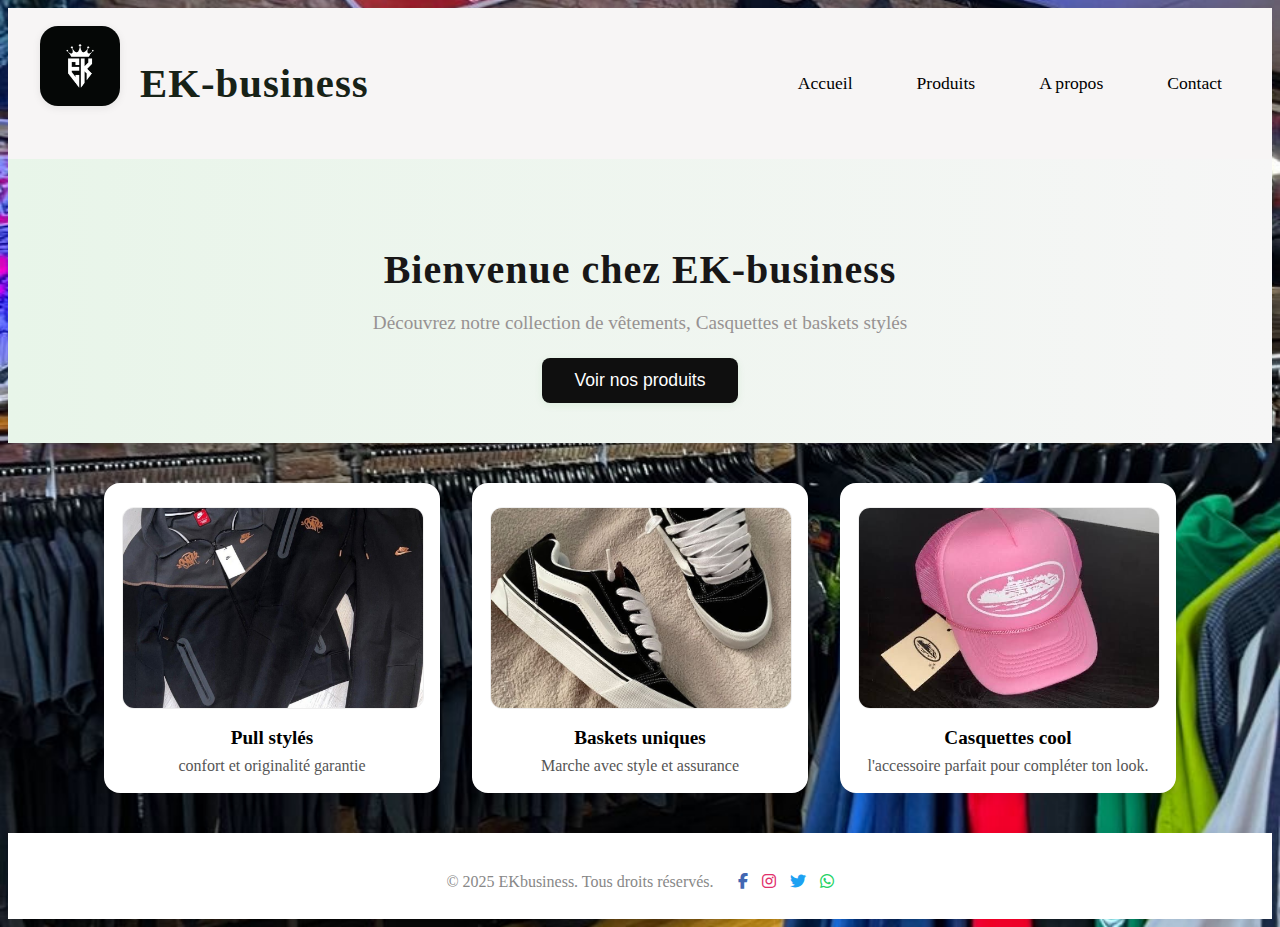
<file: codebase/index.html>
<!DOCTYPE html>
<html lang="en">
<head>
    <meta charset="UTF-8">
    <meta name="viewport" content="width=device-width, initial-scale=1.0">
    <title>EKbusiness</title>
    <link rel="stylesheet" href="css/main.css">
    <link rel="stylesheet" href="https://cdnjs.cloudflare.com/ajax/libs/font-awesome/6.5.0/css/all.min.css">
</head>
<body>
    <header>
        <div class="logo">
                <img src="img/logo du big boss.JPG" alt="Logo Ek-business">
                <h2>EK-business</h2>
            </div>
        <nav class="navbar">
            <ul>
                <li><a href="index.html">Accueil</a></li>
                <li><a href="Produits.html">Produits</a></li>
                <li><a href="Apropos.html">A propos</a></li>
                <li><a href="contact.html">Contact</a></li>
            </ul>
        </nav>
    </header> 

    <section class="hero">
        <h1>Bienvenue chez EK-business</h1>
        <p>Découvrez notre collection de vêtements, Casquettes et baskets stylés</p>
        <button type="#" class="btn"><a href="Produits.html">Voir nos produits</a></button>

    </section>

    <section class="highlights">
        <div class="card">
            <img src="img/nike tech syna.JPG" alt="pull, T-shirt tendance">
            <h3>Pull stylés</h3>
            <p>confort et originalité garantie</p>
        </div>
        <div class="card">
            <img src="img/vans khalifa.JPG" alt="Baskets">
            <h3>Baskets uniques</h3>
            <p>Marche avec style et assurance</p>
        </div>
        <div class="card">
            <img src="img/casquette corteiz rose.JPG" alt="Casquettes">
            <h3>Casquettes cool</h3>
            <p>l'accessoire parfait pour compléter ton look.</p>
        </div>
 
    </section> 
    
    <footer>
        <p> &copy; 2025 EKbusiness. Tous droits réservés.
            <span style="margin-left:20px;">
                <a href="https://facebook.com/" target="_blank" title="Facebook" style="color:#4267B2;">
                    <i class="fab fa-facebook-f"></i>
                </a>
                <a href="https://instagram.com/" target="_blank" title="Instagram" style="color:#E1306C; margin-left:10px;">
                    <i class="fab fa-instagram"></i>
                </a>
                <a href="https://twitter.com/" target="_blank" title="Twitter" style="color:#1DA1F2; margin-left:10px;">
                    <i class="fab fa-twitter"></i>
                </a>
                <a href="https://wa.me/33600000000" target="_blank" title="WhatsApp" style="color:#25D366; margin-left:10px;">
                    <i class="fab fa-whatsapp"></i>
                </a>
            </span>
        </p>
    </footer>
</body>
</html>
</file>
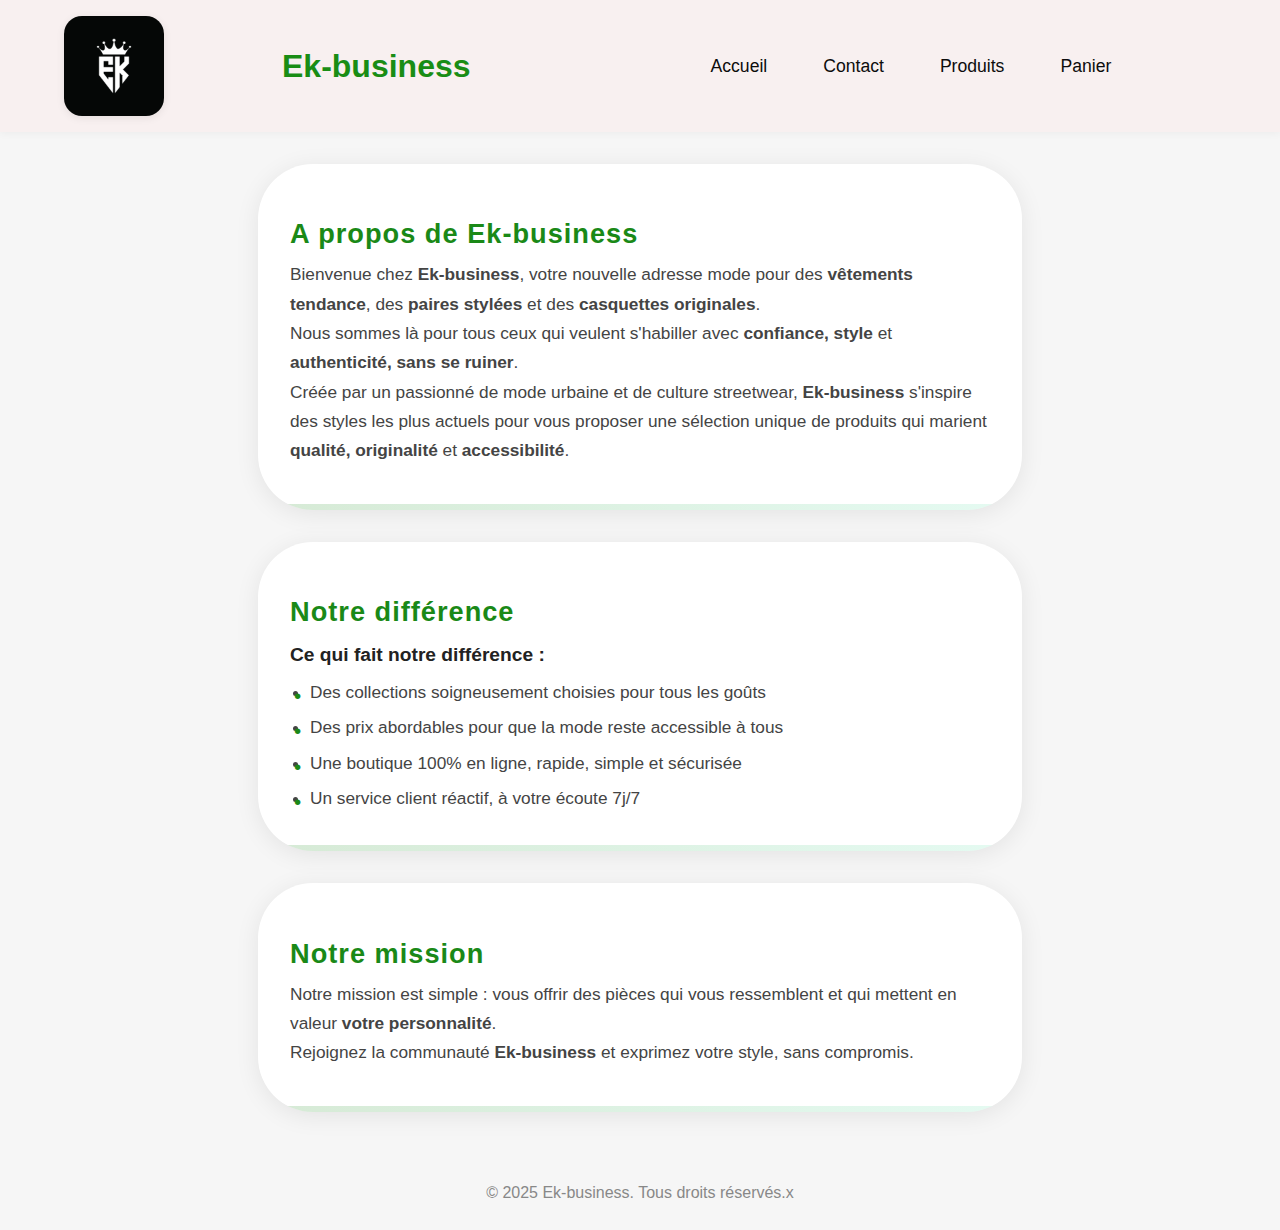
<file: codebase/Apropos.html>
<!DOCTYPE html>
<html lang="en">

<head>
    <meta charset="UTF-8">
    <meta name="viewport" content="width=device-width, initial-scale=1.0">
    <title>Ek-business</title>
    <link rel="stylesheet" href="css/Apropos.css">
</head>

<body>
    <header>
        <nav>
            <div class="logo">
                <img src="img/logo du big boss.JPG" alt="Logo Ek-business">
            </div>
            <div class="title-container">
                <div class="title">
                    <h1>Ek-business</h1>
                </div>
                <ul>
                    <li><a href="index.html">Accueil</a></li>
                    <li><a href="contact.html">Contact</a></li>
                    <li><a href="Produits.html">Produits</a></li>
                    <li><a href="panier.html">Panier</a></li>
                </ul>
            </div>  
        </nav>
    </header>
    <main>
        <div class="section-block about-container">
            <h1>A propos de Ek-business</h1>
            <p>
                Bienvenue chez <strong>Ek-business</strong>, votre nouvelle adresse mode pour des <strong>vêtements tendance</strong>, des <strong>paires stylées</strong> et des <strong>casquettes originales</strong>.<br>
                Nous sommes là pour tous ceux qui veulent s'habiller avec <strong>confiance, style</strong> et <strong>authenticité, sans se ruiner</strong>.<br>
                Créée par un passionné de mode urbaine et de culture streetwear, <strong>Ek-business</strong> s'inspire des styles les plus actuels pour vous proposer une sélection unique de produits qui marient <strong>qualité, originalité</strong> et <strong>accessibilité</strong>.
            </p>
        </div>
        <div class="section-block difference-container">
            <h1>Notre différence</h1>
            <h2>Ce qui fait notre différence :</h2>
            <ul>
                <li>Des collections soigneusement choisies pour tous les goûts</li>
                <li>Des prix abordables pour que la mode reste accessible à tous</li>
                <li>Une boutique 100% en ligne, rapide, simple et sécurisée</li>
                <li>Un service client réactif, à votre écoute 7j/7</li>
            </ul>
        </div>
        <div class="section-block mission-container">
            <h1>Notre mission</h1>
            <p>
                Notre mission est simple : vous offrir des pièces qui vous ressemblent et qui mettent en valeur <strong>votre personnalité</strong>.<br>
                Rejoignez la communauté <strong>Ek-business</strong> et exprimez votre style, sans compromis.
            </p>
        </div>
    </main>
    <footer>
        <p>&copy; 2025 Ek-business. Tous droits réservés.x</p>   
    </footer>
</body>
</html>
</file>
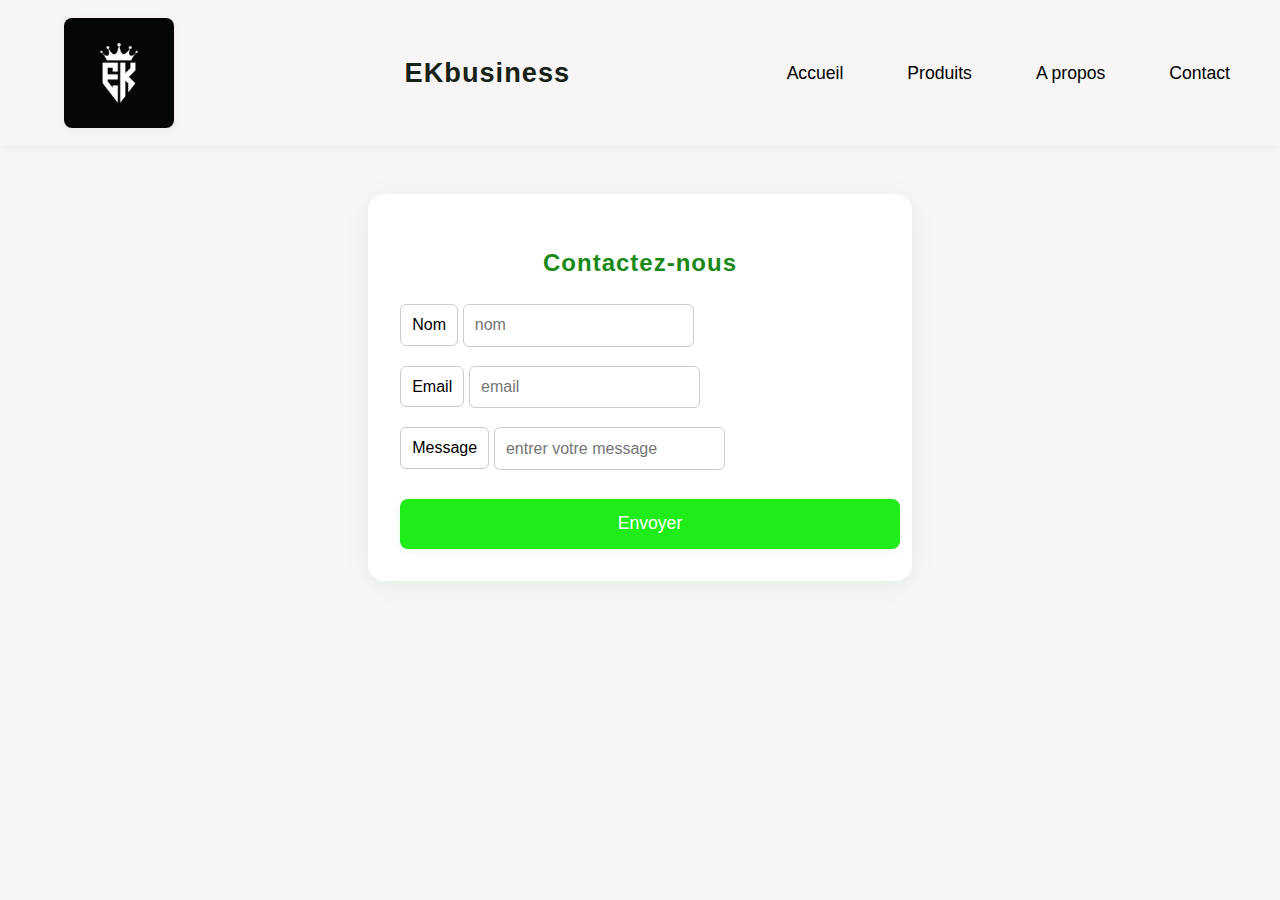
<file: codebase/contact.html>
<!DOCTYPE html>
<html lang="en">

<head>
    <meta charset="UTF-8">
    <meta name="viewport" content="width=device-width, initial-scale=1.0">
    <title>Ek-business</title>
    <link rel="stylesheet" href="css/main.css">
    <link rel="stylesheet" href="css/contact.css">
</head>

<body>
    <header>
        <div class="logo">
            <img src="img/logo du big boss.JPG" alt="">    
        </div>
        <div class="logo">EKbusiness</div>
        <nav class="navbar">
            <ul>
                <li><a href="Index.html">Accueil</a></li>
                <li><a href="Produits.html">Produits</a></li>
                <li><a href="Apropos.html">A propos</a></li>
                <li><a href="contact.html">Contact</a></li>
            </ul>
        </nav>
    </header>
    <main>
        <form action="#" class="contactForm">
            <div class="Main">
                <h2>Contactez-nous</h2>
            </div>
            <div>
                <label for="name">Nom</label>
                <input type="name" id="nom" name="nom" placeholder="nom">
            </div>
            <div>
                <label for="email">Email</label>
                <input type="email" id="email" name="email" placeholder="email">
            </div>
            <div>
                <label for="message">Message</label>
                <input type="message" name="message" id="message" placeholder="entrer votre message">
            </div>
            <button type="submit" value="envoyer">Envoyer</button>
        </form>
    </main>
</body>

</html>
</file>
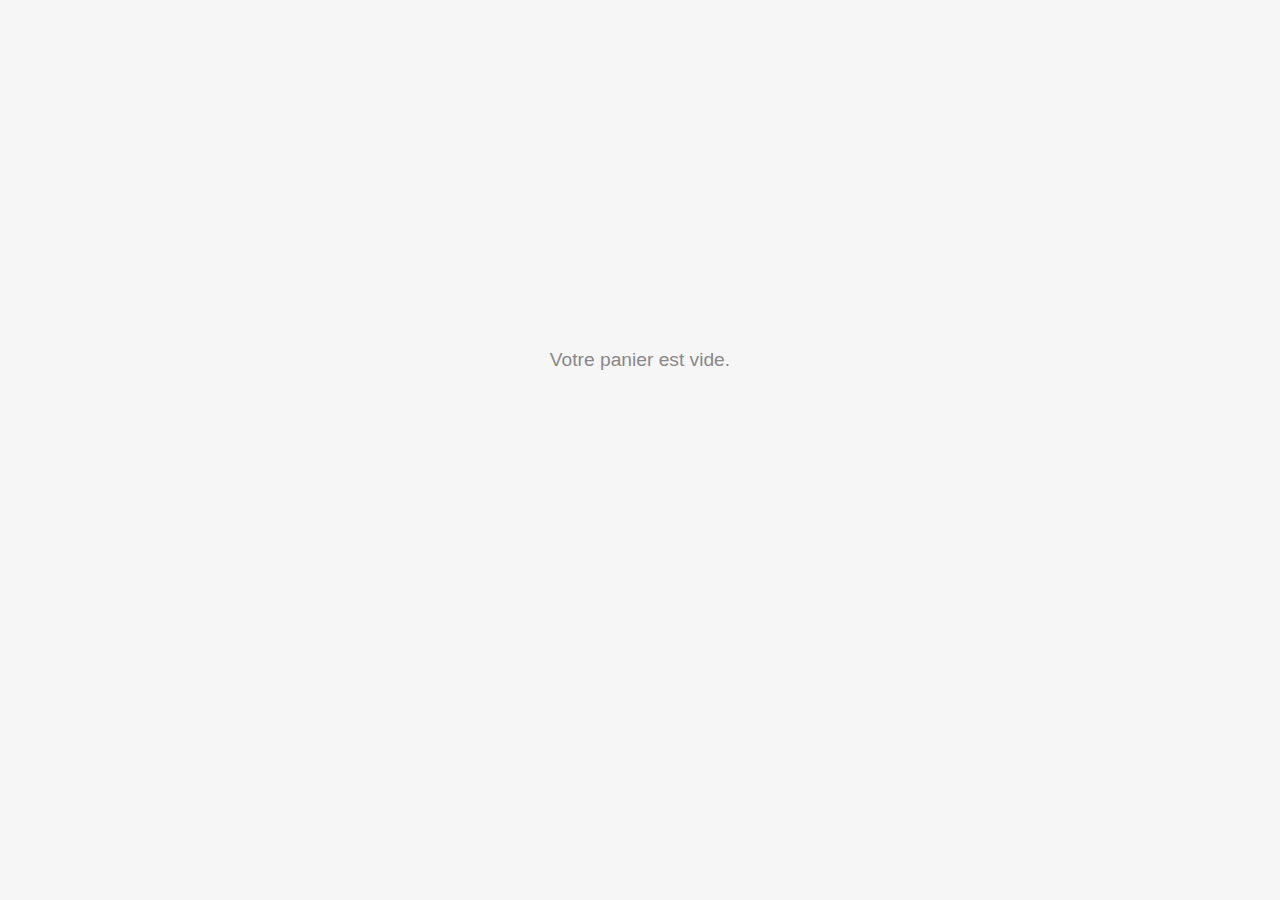
<file: codebase/panier.html>
<!DOCTYPE html>
<html lang="en">

<head>
    <meta charset="UTF-8">
    <meta name="viewport" content="width=device-width, initial-scale=1.0">
    <title>EKbusiness</title>
    <link rel="stylesheet" href="css/panier.css">
</head>

<body>
    <header>
        <!-- Ajoute ici un logo ou un titre si besoin -->
    </header>
    <div class="article">
        <div class="panier">


        </div>
        <script src="js/main.js"></script>
           
        </script>
</body>

</html>
</file>
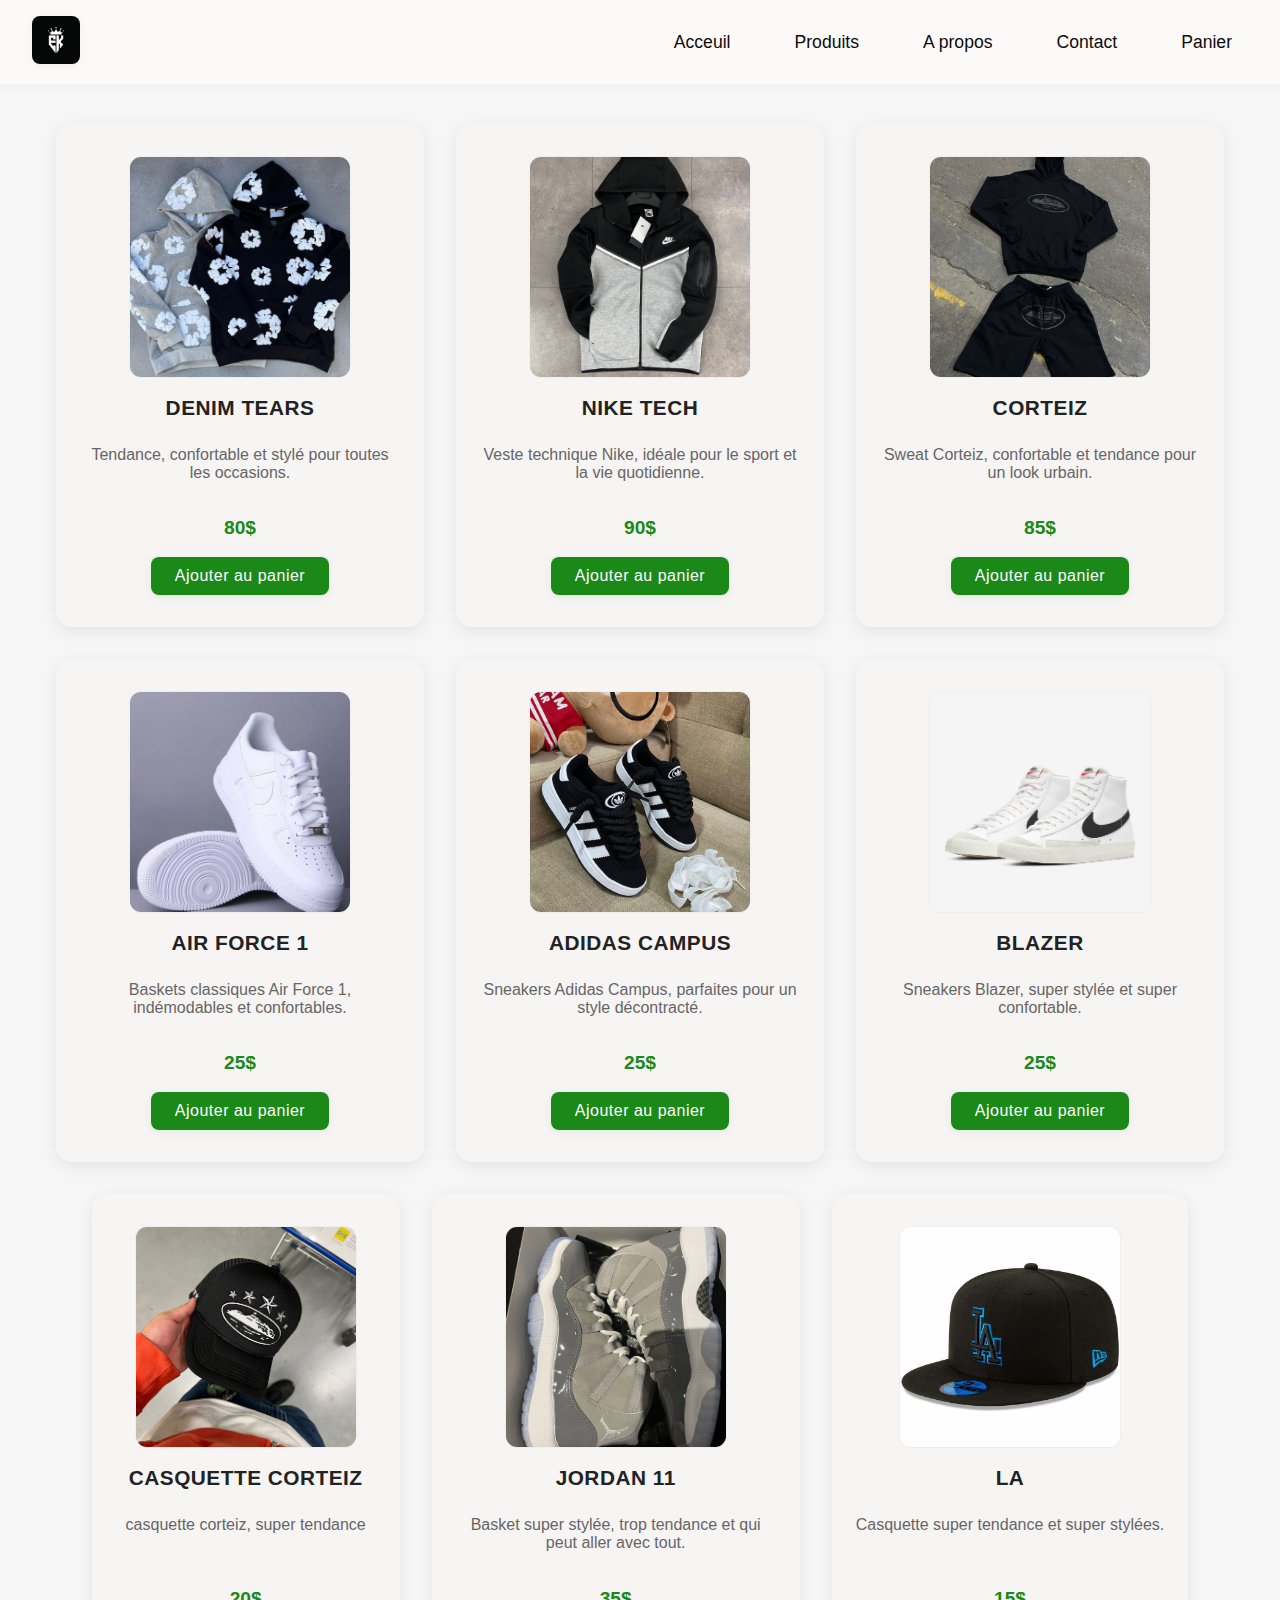
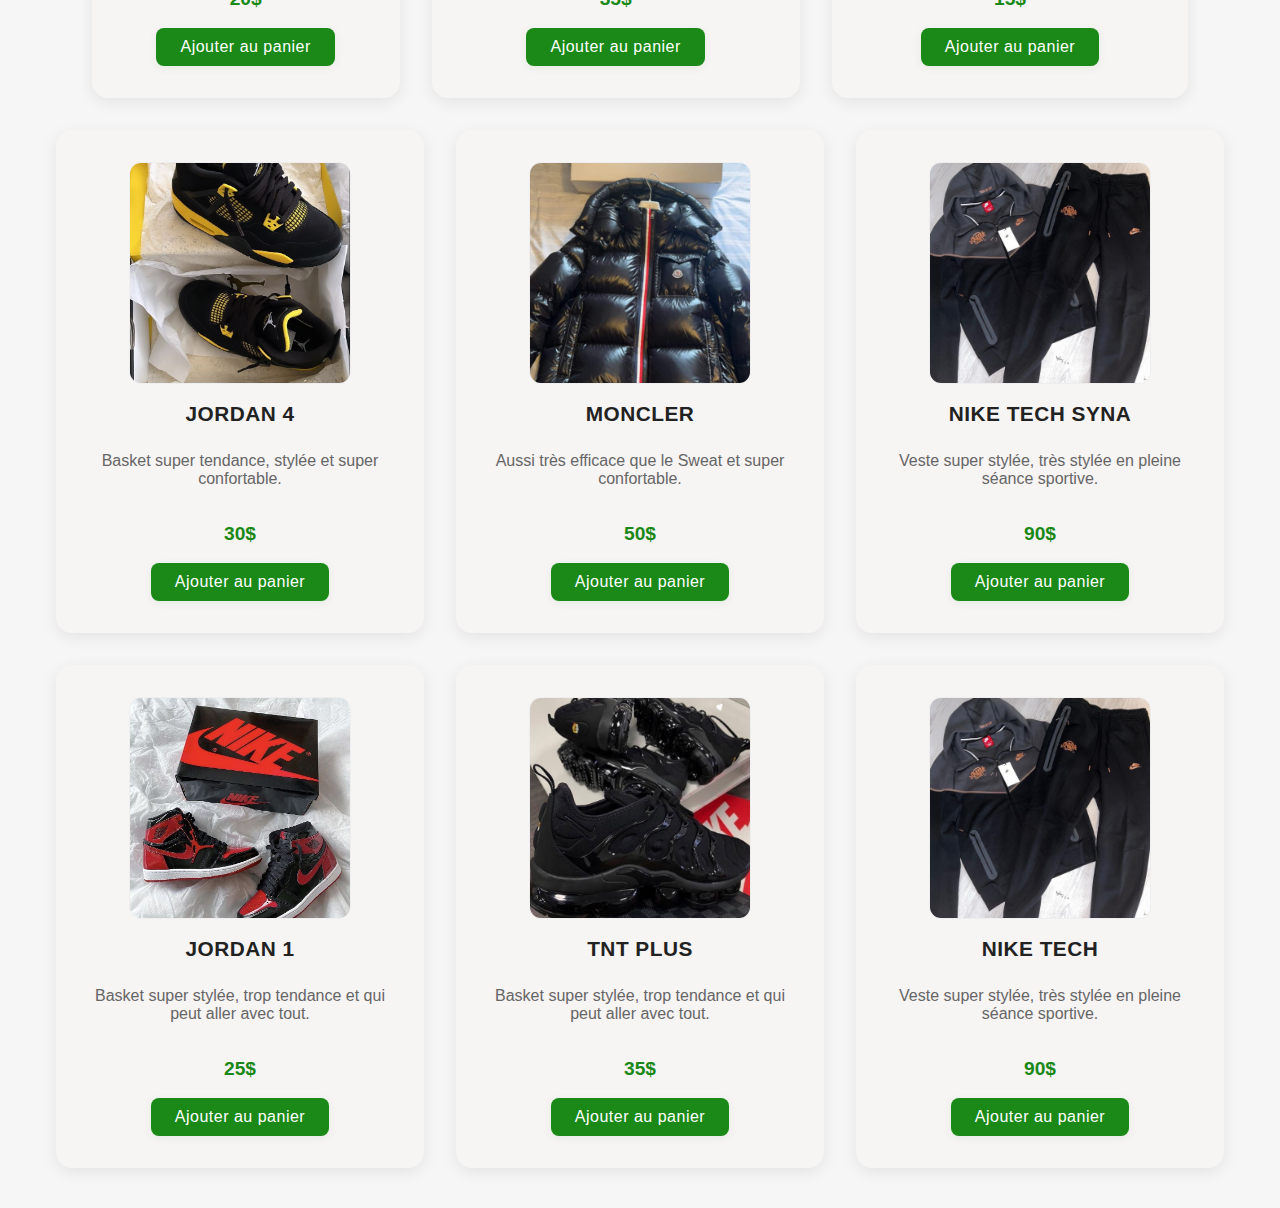
<file: codebase/Produits.html>
<!DOCTYPE html>
<html lang="en">

<head>
    <meta charset="UTF-8">
    <meta name="viewport" content="width=device-width, initial-scale=1.0">
    <title>Ek-business</title>
    <link rel="stylesheet" href="css/produits.css">
</head>

<body>
    <header> 
        <div class="logo">
            <img src="img/logo du big boss.JPG" alt="">
        </div>
        <nav class="navabar">
            <ul>
                <li><a href="index.html">Acceuil</a></li>
                <li><a href="Produits.html">Produits</a></li>
                <li><a href="Apropos.html">A propos</a></li>
                <li><a href="Contact.html">Contact</a></li>
                <li><a href="panier.html">Panier</a></li>
            </ul>
        </nav>
    </header>
    <main class="card">
        <div class="panier">
            <img src="img/denim tears.JPG" alt="DENIM TEARS">
            <h3 class="name">DENIM TEARS</h3>
            <p class="description"> Tendance, confortable et stylé pour toutes les occasions.</p>
            <p class="prix">80$</p>
            <button type="submit" data-img="img/denim tears.JPG" data-name="DENIM TEARS" data-Id="1" data-description="Jean tendance, confortable et stylé pour toutes les occasions." >
                Ajouter au panier
            </button>
        </div>
        <div class="panier">
            <img src="img/nike tech.JPG" alt="NIKE TECH">
            <h3 class="name">NIKE TECH</h3>
            <p class="description">Veste technique Nike, idéale pour le sport et la vie quotidienne.</p>
            <p class="prix">90$</p>
            <button type="submit" data-img="img/nike tech.JPG" data-name="NIKE TECH" data-Id="2" data-description="Veste technique Nike, idéale pour le sport et la vie quotidienne.">
                Ajouter au panier
            </button>
        </div>
        <div class="panier">
            <img src="img/corteiz.JPG" alt="CORTEIZ">
            <h3 class="name">CORTEIZ</h3>
            <p class="description">Sweat Corteiz, confortable et tendance pour un look urbain.</p>
            <p class="prix">85$</p>
            <button type="submit" data-img="img/corteiz.JPG" data-name="CORTEIZ" data-Id="3" data-description="Sweat Corteiz, confortable et tendance pour un look urbain.">
                Ajouter au panier
            </button>
        </div>
        <div class="panier">
            <img src="img/air force 1.JPG" alt="AIR FORCE 1">
            <h3 class="name">AIR FORCE 1</h3>
            <p class="description">Baskets classiques Air Force 1, indémodables et confortables.</p>
            <p class="prix">25$</p>
            <button type="submit" data-img="img/air force 1.JPG" data-name="AIR FORCE 1" data-Id="4" data-description="Baskets classiques Air Force 1, indémodables et confortables.">
                Ajouter au panier
            </button>
        </div>
        <div class="panier">
            <img src="img/adidas campus.JPG" alt="ADIDAS CAMPUS">
            <h3 class="name">ADIDAS CAMPUS</h3>
            <p class="description">Sneakers Adidas Campus, parfaites pour un style décontracté.</p>
            <p class="prix">25$</p>
            <button type="submit" data-img="img/adidas campus.JPG" data-name="ADIDAS CAMPUS" data-Id="5" data-description="Sneakers Adidas Campus, parfaites pour un style décontracté.">
                Ajouter au panier
            </button>
        </div>
        <div class="panier">
            <img src="img/blazer.JPG" alt="BLAZER">
            <h3 class="name">BLAZER</h3>
            <p class="description">Sneakers Blazer, super stylée et super confortable.</p>
            <p class="prix">25$</p>
            <button type="submit"
                data-img="img/blazer.JPG"
                data-name="BLAZER"
                data-Id="6"
                data-description="Sneakers Blazer, super stylée et super confortable.">
                Ajouter au panier
            </button>
        </div>
        <div class="panier">
            <img src="img/casquette corteiz noir.JPG" alt="CASQUETTE CORTEIZ">
            <h3 class="name">CASQUETTE CORTEIZ</h3>
            <p class="description"> casquette corteiz, super tendance</p>
            <p class="prix">20$</p>
            <button type="submit"  data-name="" data-Id="7" data-img="img/casquette corteiz noir.JPG"=""> Ajouter au panier</button>
        </div>
        <div class="panier">
            <img src="img/jordan 11.JPG" alt="JORDAN 11">
            <h3 class="name">JORDAN 11</h3>
            <p class="description"> Basket super stylée, trop tendance et qui peut aller avec tout.</p>
            <p class="prix">35$</p>
             <button type="submit"  data-name="" data-Id="8" data-img="img/jordan 11.JPG"> Ajouter au panier</button>
        </div>
        <div class="panier">
            <img src="img/ia.JPG" alt="LA">
            <h3 class="name">LA</h3>
            <p class="description"> Casquette super tendance et super stylées.</p>
            <p class="prix">15$</p>
            <button type="submit"  data-name="" data-Id="9" data-img=""> Ajouter au panier</button>
        </div>
        <div class="panier">
            <img src="img/jordan 4.JPG" alt="JORDAN 4">
            <h3 class="name">JORDAN 4</h3>
            <p class="description"> Basket super tendance, stylée et super confortable.</p>
            <p class="prix">30$</p>
            <button type="submit"  data-name="" data-Id="10" data-description="img/jordan 4.JPG"> Ajouter au panier</button>
        </div>
        <div class="panier">
            <img src="img/moncler.JPG" alt="MONCLER">
            <h3 class="name">MONCLER</h3>
            <p class="description"> Aussi très efficace que le Sweat et super confortable.</p>
            <p class="prix">50$</p>
            <button type="submit"  data-name="" data-Id="11" data-img="img/moncler.JPG"> Ajouter au panier</button>
        </div>

        <div class="panier">
            <img src="img/nike tech syna.JPG" alt="NIKE TECH SYNA">
            <h3 class="name">NIKE TECH SYNA</h3>
            <p class="description"> Veste super stylée, très stylée en pleine séance sportive.</p>
            <p class="prix">90$</p>
            <button type="submit"  data-name="" data-Id="12" data-img="img/nike tech syna.JPG"> Ajouter au panier</button>
        </div>
        <div class="panier">
            <img src="img/jordan 1.JPG" alt="JORDAN 1">
            <h3 class="name">JORDAN 1</h3>
            <p class="description"> Basket super stylée, trop tendance et qui peut aller avec tout.</p>
            <p class="prix">25$</p>
            <button type="submit"  data-name="" data-Id="13" data-img="img/jordan 1.JPG"> Ajouter au panier</button>
        </div>
        <div class="panier">
            <img src="img/tnt plus.JPG" alt="TNT PLUS">
            <h3 class="name">TNT PLUS</h3>
            <p class="description"> Basket super stylée, trop tendance et qui peut aller avec tout.</p>
            <p class="prix">35$</p>
            <button type="submit"  data-name="" data-Id="14" data-img="img/tnt plus.JPG"> Ajouter au panier</button>
        </div>
        <div class="panier">
            <img src="img/nike tech syna.JPG" alt="NIKE TECH SYNA">
            <h3 class="name">NIKE TECH</h3>
            <p class="description"> Veste super stylée, très stylée en pleine séance sportive.</p>
            <p class="prix">90$</p>
            <button type="submit"  data-name="" data-Id="15" data-img="img/nike tech.JPG"> Ajouter au panier</button>
        </div>
    </main>

 <script src="js/main.js"></script>
</body>

</html>
</file>
<file: codebase/css/main.css>
body {
    background-image: url('../img/magasin.JPG');
    background-size: cover;
    background-position: center;
    background-repeat: no-repeat;
}

header {
    background: #f7f5f5;
    box-shadow: 0 2px 8px rgba(12, 11, 11, 0.04);
    padding: 18px 0;
    display: flex;
    align-items: center;
    justify-content: space-between;
}

.logo {
    color: #172217;
    font-size: 1.7rem;
    font-weight: bold;
    margin-left: 32px;
    letter-spacing: 1px;
    display: flex;
    gap: 20px;
}

.logo img {
    height: 80px;
    border-radius: 18px;
    box-shadow: 0 2px 8px rgba(0, 0, 0, 0.08);
}

.navbar {
    list-style: none;
    display: flex;
    justify-content: center;
}
.navbar ul {
    display: flex;
    gap: 28px;
    list-style: none;
    margin: 0;
    padding: 0 32px 0 0;
}
.navbar ul li a {
    text-decoration: none;
    color: #000000;
    font-weight: 500;
    font-size: 1.1rem;
    padding: 8px 18px;
    border-radius: 6px;
    transition: background 0.2s, color 0.2s;
}

.navbar ul li a:hover,
.navbar ul li a:focus {
    background: #17e721;
    color: #f8f1f1;
}

.hero {
    text-align: center;
    padding: 60px 10px 40px 10px;
    background: linear-gradient(90deg, #e8f5e9 0%, #f6f6f6 100%);
}

.hero h1 {
    color: #181717;
    font-size: 2.5rem;
    margin-bottom: 12px;
    letter-spacing: 1px;
    animation: fadeInDown 1s;
}

.hero p {
    color: #979292;
    font-size: 1.2rem;
    margin-bottom: 24px;
}

.hero .btn {
    background: #0f0f0f;
    color: #fff;
    border: none;
    border-radius: 8px;
    padding: 12px 32px;
    font-size: 1.1rem;
    font-weight: 500;
    cursor: pointer;
    box-shadow: 0 2px 8px rgba(26,137,23,0.08);
    transition: background 0.2s, transform 0.2s;
}

.hero .btn:hover {
    background: #1aee1a;
    transform: scale(1.05);
}

.highlights {
    margin: 40px auto;
    display: flex;
    gap: 32px;
    justify-content: center;
    flex-wrap: wrap;
    max-width: 1100px;
}

.highlights .card {
    border-radius: 16px;
    background: #fff;
    box-shadow: 0 4px 16px rgba(0,0,0,0.08);
    padding: 24px 18px 18px 18px;
    text-align: center;
    width: 300px;
    transition: box-shadow 0.2s, transform 0.2s;
    position: relative;
    overflow: hidden;
}

.highlights .card:hover {
    box-shadow: 0 8px 32px rgba(26,137,23,0.15);
    transform: translateY(-6px) scale(1.03);
}

.highlights img {
    width: 100%;
    height: 200px;
    object-fit: cover;
    border-radius: 12px;
    margin-bottom: 14px;
    border: 1px solid #eee;
    background: #fafafa;
    transition: transform 0.3s;
}

.highlights .card:hover img {
    transform: scale(1.05);
}

.highlights h3 {
    color: #000000;
    font-size: 1.2rem;
    margin-bottom: 8px;
    margin-top: 0;
}

.highlights p {
    color: #555;
    font-size: 1rem;
    margin: 0;
}

footer {
    background: #fff;
    padding: 24px 0 12px 0;
    color: #888;
    font-size: 1rem;
    text-align: center;
    margin-top: 32px;
    box-shadow: 0 -2px 8px rgba(0,0,0,0.03);
}

@keyframes fadeInDown {
    from {
        opacity: 0;
        transform: translateY(-40px);
    }
    to {
        opacity: 1;
        transform: translateY(0);
    }
}

/* Responsive */
@media (max-width: 900px) {
    .highlights {
        flex-direction: column;
        align-items: center;
        gap: 24px;
    }
    .highlights .card {
        width: 90vw;
        max-width: 350px;
    }
    .logo {
        margin-left: 12px;
    }
    .navbar ul {
        padding-right: 10px;
        gap: 14px;
    }
    .hero h1 {
        font-size: 2rem;
    }
}

a {
    list-style: none;
    text-decoration: none;
    color: white;
}
</file>
<file: codebase/css/Apropos.css>
body {
    margin: 0;
    padding: 0;
    background-color: #f6f6f6;
    font-family: 'Segoe UI', Arial, sans-serif;
}

header {
    background: #f8f0f0;
    box-shadow: 0 2px 8px rgba(0,0,0,0.04);
    padding: 16px 0;
    display: flex;
    align-items: center;
    justify-content: space-between;
}

header nav {
    display: flex;
    align-items: center;
    justify-content: flex-start;
    gap: 100px;
    padding: 0 32px;
}

.logo {
    display: flex;
    align-items: center;
}

.logo img {
    height: 100px;
    margin-left: 32px;
    border-radius: 18px;
    box-shadow: 0 2px 8px rgba(0,0,0,0.08);
}

.title-container {
    display: flex;
    align-items: center;
    gap: 24px;
    flex: 1;
    color: #198d15;
}

.title {
    margin-left: 18px;
}

.title-container ul {
    display: flex;
    gap: 24px;
    list-style: none;
    margin: 0;
    padding: 0;
    margin-left: 200px; /* Les liens vont à droite */
}

.title-container ul a {
    text-decoration: none;
    color: #0c0c0c;
    font-weight: 500;
    font-size: 1.1rem;
    padding: 8px 16px;
    border-radius: 6px;
    transition: background 0.2s, color 0.2s;
}

.title-container ul a:hover,
.title-container ul a:focus {
    background: #2fb92a;
    color: #fcf9f9;
}

.title-container ul li {
    margin: 0;
}

.title-container ul li a{
    text-decoration: none;
    padding: 8px 16px;
    
}

main {
    width: 100%;
}

.section-block {
    background: #fff;
    border-radius: 55px;
    box-shadow: 0 4px 24px rgba(0,0,0,0.08);
    margin: 32px auto;
    max-width: 700px;
    padding: 36px 32px 32px 32px;
    position: relative;
    overflow: hidden;
    animation: fadeInUp 1s cubic-bezier(.23,1.01,.32,1) both;
    transition: box-shadow 0.3s, transform 0.3s;
    margin-bottom: 24px;
}

.section-block:not(:first-child) {
    animation-delay: 0.2s;
}

.section-block:hover {
    box-shadow: 0 8px 40px rgba(26,137,23,0.15);
    transform: translateY(-6px) scale(1.02);
}

.section-block::after {
    content: '';
    position: absolute;
    left: 0; bottom: 0;
    width: 100%;
    height: 6px;
    background: linear-gradient(90deg, #1a8917 0%, #6ee7b7 100%);
    border-radius: 0 0 18px 18px;
    opacity: 0.18;
    transition: opacity 0.3s;
    pointer-events: none;
}

.section-block:hover::after {
    opacity: 0.4;
}

.section-block h1 {
    color: #1a8917;
    font-size: 1.7rem;
    margin-bottom: 10px;
    letter-spacing: 1px;
}

.section-block h2 {
    color: #222;
    font-size: 1.2rem;
    margin-bottom: 12px;
    font-weight: 600;
}

.section-block p, .section-block ul, .section-block li {
    color: #444;
    font-size: 1.08rem;
    line-height: 1.7;
    margin: 0 0 12px 0;
}

.section-block ul {
    padding-left: 20px;
    margin-bottom: 0;
}

.section-block li {
    margin-bottom: 6px;
    position: relative;
}

.section-block li::before {
    content: '•';
    color: #1a8917;
    font-size: 1.2em;
    margin-right: 8px;
    position: absolute;
    left: -16px;
}

footer {
    text-align: center;
    padding: 24px 0 12px 0;
    color: #888;
    font-size: 1rem;
    background: transparent;
    margin-top: 32px;
}

@keyframes fadeInUp {
    from {
        opacity: 0;
        transform: translateY(40px);
    }
    to {
        opacity: 1;
        transform: translateY(0);
    }
}

/* Responsive */
@media (max-width: 800px) {
    .section-block {
        max-width: 95vw;
        padding: 24px 10px 18px 10px;
    }
    .title h1 {
        font-size: 1.3rem;
    }
}

.section-block:last-child {
    margin-bottom: 0;
}
</file>
<file: codebase/css/contact.css>
body {
    margin: 0;
    padding: 0;
    background: #f6f6f6;
    font-family: 'Segoe UI', Arial, sans-serif;
}

.logo img{
    height: 110px;
    margin-left: 32px;
    border-radius: 8px;
    box-shadow: 0 2px 8px rgb(128, 121, 121, 0.08);
}

.contactForm {
    max-width: 480px;
    margin: 48px auto;
    background: #fff;
    border-radius: 16px;
    box-shadow: 0 4px 24px rgba(26,137,23,0.08);
    padding: 2.2rem 2rem 2rem 2rem;
    display: flex;
    flex-direction: column;
    gap: 1.2rem;
    animation: fadeInUp 1s;
}

.contactForm h2 {
    color: #1a8917;
    text-align: center;
    margin-bottom: 0.5rem;
    font-size: 1.5rem;
    letter-spacing: 1px;
}

.contactForm input,
.contactForm label{
    padding: 0.7rem;
    border: 1px solid #ccc;
    border-radius: 6px;
    font-size: 1rem;
}

.contactForm button {
    background: #20ec19;
    color: #fff;
    border: none;
    border-radius: 8px;
    padding: 0.9rem;
    font-size: 1.1rem;
    font-weight: 500;
    cursor: pointer;
    transition: background 0.2s, transform 0.2s;
    margin-top: 10px;
    height: 50px;
    width: 500px;
    box-shadow: 0 2px 8px rgba(26,137,23,0.08);     
}

.contactForm button:hover {
    background: #f10606;
    transform: scale(1.03);
}

.contactForm .success {
    color: #2e7d32;
    background: #e8f5e9;
    padding: 0.7rem;
    border-radius: 6px;
    margin-bottom: 1rem;
    text-align: center;
    font-weight: 500;
}

.contactForm .error {
    color: #c62828;
    background: #ffebee;
    padding: 0.7rem;
    border-radius: 6px;
    margin-bottom: 1rem;
    text-align: center;
    font-weight: 500;
}

@keyframes fadeInUp {
    from {
        opacity: 0;
        transform: translateY(40px);
    }
    to {
        opacity: 1;
        transform: translateY(0);
    }
}

@media (max-width:600px) {
    .contactForm {
        padding: 1rem;
        max-width: 98vw;
    }
    input, textarea {
        font-size: 1rem;
    }
}
</file>
<file: codebase/css/panier.css>
body {
    margin: 0;
    padding: 0;
    background-color: #f6f6f6;
    font-family: 'Segoe UI', Arial, sans-serif;
}

.article {
    display: flex;
    flex-wrap: wrap;
    justify-content: center;
    align-items: center;
    min-height: 80vh;
}

.panier {
    background: #fff;
    box-shadow: 0 4px 16px rgba(0,0,0,0.08);
    border-radius: 16px;
    padding: 32px 24px;
    margin: 16px;
    display: flex;
    flex-direction: column; /* Ajouté pour empiler les boutons verticalement */
    align-items: center;
    max-width: 320px;
    transition: box-shadow 0.2s;
}

.panier:hover {
    box-shadow: 0 8px 32px rgba(0,0,0,0.15);
}

.panier img {
    width: 350px;
    height: 350px;
    object-fit: cover;
    border-radius: 12px;
    margin-bottom: 18px;
    border: 1px solid #eee;
}

.panier h3.name {
    font-size: 1.4rem;
    margin: 0 0 10px 0;
    color: #222;
    text-align: center;
}

.panier .description {
    font-size: 1rem;
    color: #666;
    margin-bottom: 12px;
    text-align: center;
    min-height: 40px;
}

.panier .prix {
    font-size: 1.2rem;
    color: #1a8917;
    font-weight: bold;
    margin-bottom: 18px;
}

.panier button.remove-btn {
    background: #0f9e2e;
    color: #fff;
    border: none;
    border-radius: 8px;
    padding: 10px 24px;
    font-size: 1rem;
    cursor: pointer;
    margin-bottom: 14px; /* Espace sous le bouton retirer */
    transition: background 0.2s, transform 0.2s;
    font-weight: 500;
    box-shadow: 0 2px 8px rgba(231,76,60,0.08);
}

.panier button.remove-btn:hover {
    background: #04f839;
    transform: scale(1.05);
}

.panier button.commande {
    font-size: 16px;
    color: white;
    cursor: pointer;
    font-size: 20px;
    border: none;
    border-radius: 8px;
    background-color: #28a745;
    padding: 12px 28px;
    font-weight: 600;
    box-shadow: 0 2px 8px rgba(40,167,69,0.08);
    transition: background 0.2s, transform 0.2s;
}

.panier button.commande:hover{
    background-color: #18e745;
    transform: scale(1.05);
}
</file>
<file: codebase/css/produits.css>
body {
    margin: 0;
    padding: 0;
    background-color: #f6f6f6;
    font-family: 'Segoe UI', Arial, sans-serif;
}

header {
    background: #fcf9f9;
    box-shadow: 0 2px 8px rgba(65, 65, 65, 0.04);
    padding: 16px 0;
    display: flex;
    align-items: center;
    justify-content: space-between;
}

.logo img {
    height: 48px;
    margin-left: 32px;
    border-radius: 8px;
    box-shadow: 0 2px 8px rgba(128, 121, 121, 0.08);
}

.navabar ul {
    display: flex;
    gap: 32px;
    justify-content: center;
    align-items: center;
    list-style: none;
    margin: 0;
    padding: 0 32px 0 0;
}

.navabar ul li a {
    text-decoration: none;
    color: #0c0c0c;
    font-weight: 500;
    font-size: 1.1rem;
    padding: 8px 16px;
    border-radius: 6px;
    transition: background 0.2s, color 0.2s;
}

.navabar ul li a:hover,
.navabar ul li a:focus {
    background: #0fd82a;
    color: #4e524e;
}

main.card {
    display: flex;
    flex-wrap: wrap;
    justify-content: center;
    gap: 32px;
    padding: 40px 0;
}

.card {
    display: flex;
    flex-wrap: wrap;
}
.panier {
    background: #f7f4f4;
    box-shadow: 0 4px 16px rgba(0,0,0,0.08);
    border-radius: 16px;
    padding: 32px 24px;
    margin: 0;
    display: flex;
    flex-direction: column;
    align-items: center;
    max-width: 320px;
    min-width: 260px;
    transition: box-shadow 0.2s, transform 0.2s;
}

.panier:hover {
    box-shadow: 0 8px 32px rgba(0,0,0,0.15);
    transform: translateY(-6px) scale(1.03);
}

.panier img {
    width: 220px;
    height: 220px;
    object-fit: cover;
    border-radius: 12px;
    margin-bottom: 18px;
    border: 1px solid #eee;
    background: #fafafa;
}

.panier h3.name {
    font-size: 1.3rem;
    margin: 0 0 10px 0;
    color: #222;
    text-align: center;
    font-weight: 600;
    letter-spacing: 0.5px;
}

.panier .description {
    font-size: 1rem;
    color: #666;
    margin-bottom: 12px;
    text-align: center;
    min-height: 40px;
}

.panier .prix {
    font-size: 1.2rem;
    color: #1a8917;
    font-weight: bold;
    margin-bottom: 18px;
}

.panier button {
    background: #1a8917;
    color: #fff;
    border: none;
    border-radius: 8px;
    padding: 10px 24px;
    font-size: 1rem;
    cursor: pointer;
    font-weight: 500;
    letter-spacing: 0.5px;
    box-shadow: 0 2px 8px rgba(26,137,23,0.08);
    transition: background 0.2s, transform 0.2s;
}

.panier button:hover {
    background: #166d13;
    transform: scale(1.05);
}
</file>
